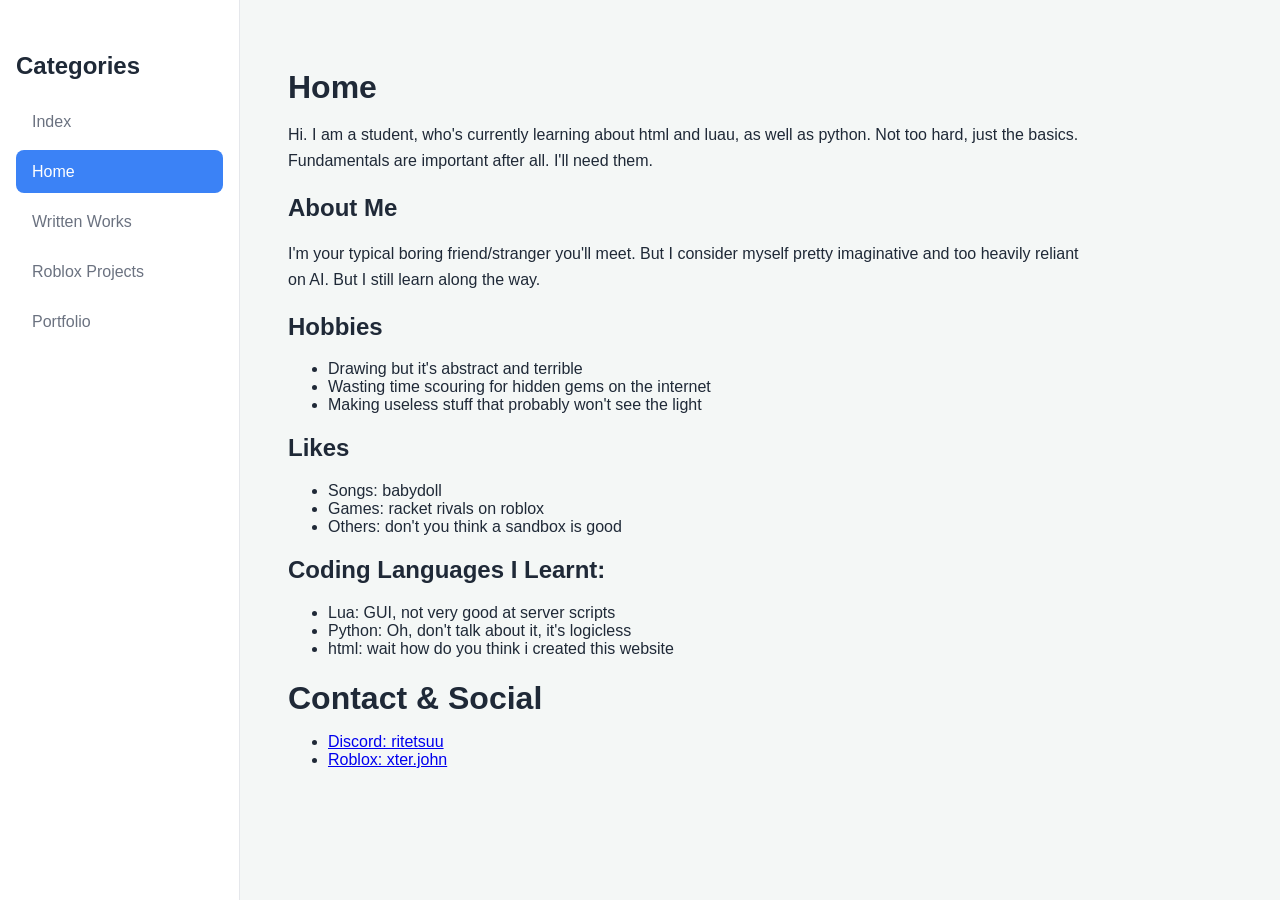
<file: home.html>
<!DOCTYPE html>
<html>
<head>
    <link rel="stylesheet" href="style.css">
      <title>Home</title>
</head>
<body>
    <nav class="sidebar">
    <h2>Categories</h2>
    <ul>
        <li><a href="index.html">Index</a></li>
        <li><a href="home.html" class="active">Home</a></li>
        <li><a href="writtenworks.html">Written Works</a></li>
        <li><a href="robloxprojects.html">Roblox Projects</a></li>
        <li><a href="portfolio.html">Portfolio</a></li> <!-- rememeber to updae through all the files omds im gonna crash out -->
    </ul>
    </nav>

    <div class="content">
        <h1>Home</h1>
        <p>Hi. I am a student, who's currently learning about html and luau, as well as python. Not too hard, just the basics. Fundamentals are important after all. I'll need them.</p>

        <h2>About Me</h2>
        <p>I'm your typical boring friend/stranger you'll meet. But I consider myself pretty imaginative and too heavily reliant on AI. But I still learn along the way.</p>
        <h2>Hobbies</h2>
        <ul>
            <li>Drawing but it's abstract and terrible</li>
            <li>Wasting time scouring for hidden gems on the internet</li>
            <li>Making useless stuff that probably won't see the light</li>
        </ul>
        <h2>Likes</h2>
        <ul>
            <li>Songs: babydoll</li>
            <li>Games: racket rivals on roblox</li>
            <li>Others: don't you think a sandbox is good</li>
        </ul>
        <h2>Coding Languages I Learnt:</h2>
        <ul>
            <li>Lua: GUI, not very good at server scripts</li>
            <li>Python: Oh, don't talk about it, it's logicless</li>
            <li>html: wait how do you think i created this website</li>
        </ul>
        <h1>Contact & Social</h1>
        <ul>
            <li><a href="https://discord.com/users/1487034606212616312">Discord: ritetsuu</a></li>
            <li><a href="https://roblox.com">Roblox: xter.john</a></li>
        </ul>
    </div>
</body>
</html>
</file>
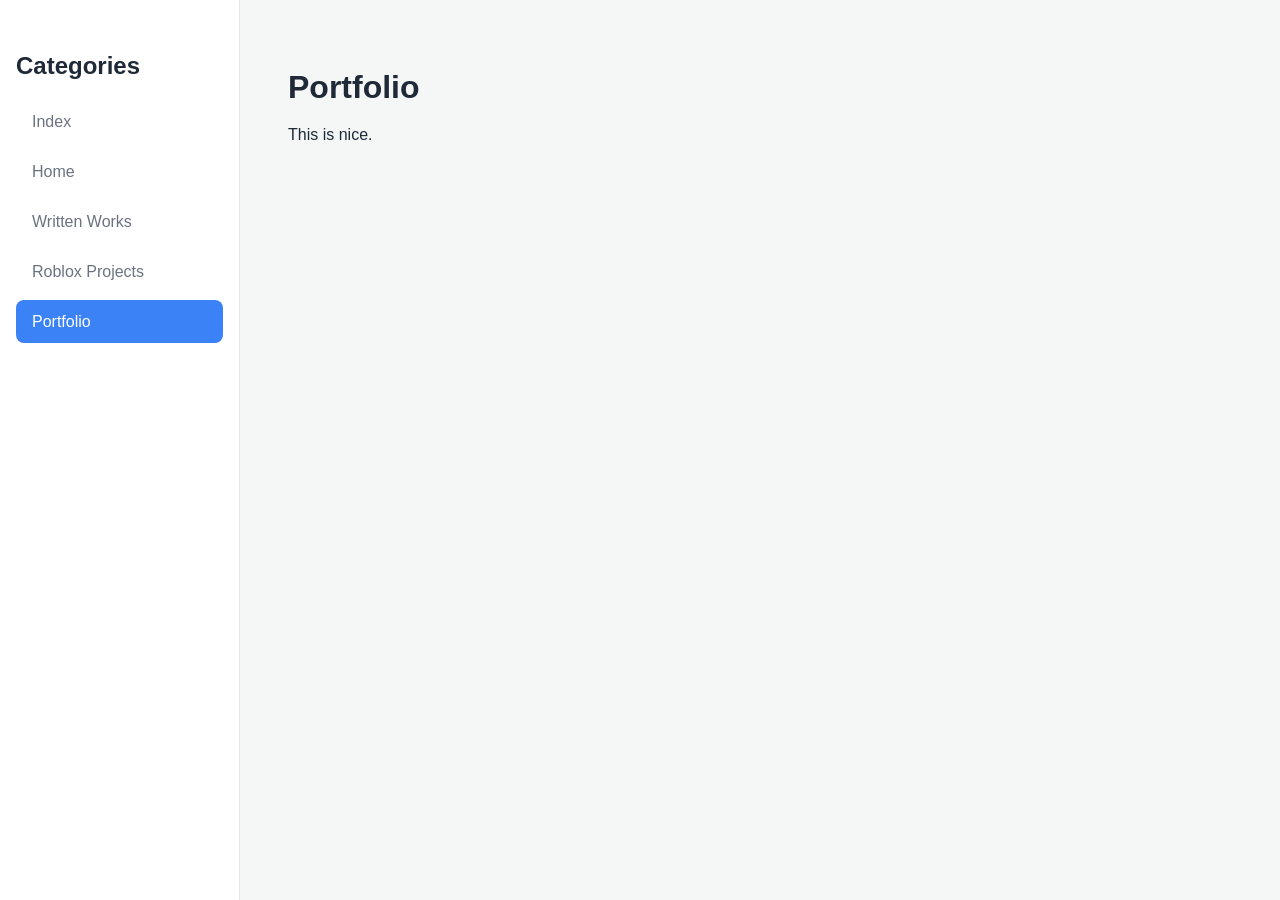
<file: portfolio.html>
<!DOCTYPE html>
<html>
<head>
    <link rel="stylesheet" href="style.css">
    <title>Portfolio</title>
</head>
<body>
    <nav class="sidebar">
    <h2>Categories</h2>
    <ul>
        <li><a href="index.html">Index</a></li>
        <li><a href="home.html">Home</a></li>
        <li><a href="writtenworks.html">Written Works</a></li>
        <li><a href="robloxprojects.html">Roblox Projects</a></li>
        <li><a href="portfolio.html" class="active">Portfolio</a></li> <!-- rememeber to updae through all the files omds im gonna crash out -->
    </ul>
    </nav>

    <div class="content">
        <h1>Portfolio</h1>
        <p>This is nice.</p>
    </div>
</body>
</html>
</file>
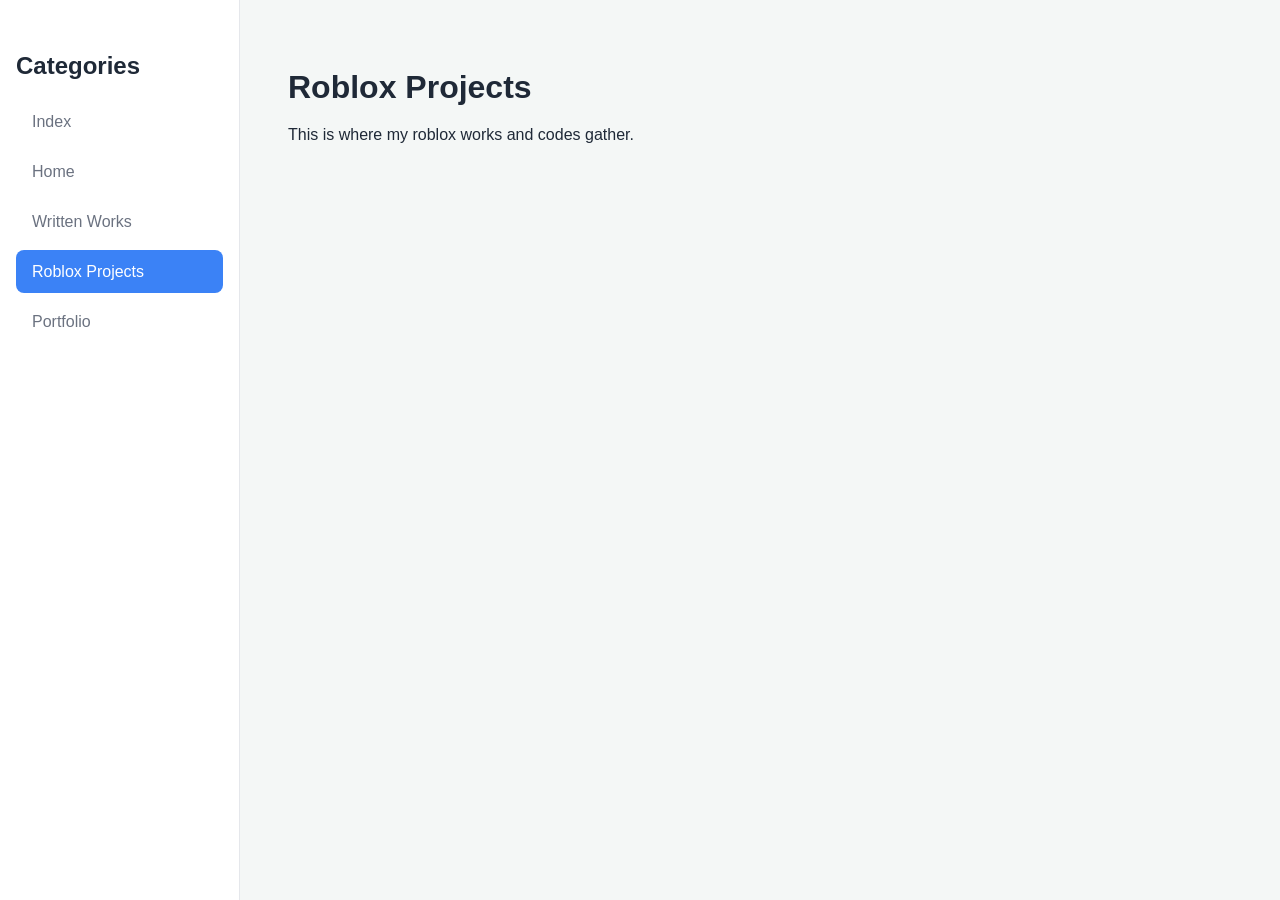
<file: robloxprojects.html>
<!DOCTYPE html>
<html>
<head>
    <link rel="stylesheet" href="style.css">
    <title>Projects</title>
</head>
<body>
    <nav class="sidebar">
    <h2>Categories</h2>
    <ul>
        <li><a href="index.html">Index</a></li>
        <li><a href="home.html">Home</a></li>
        <li><a href="writtenworks.html">Written Works</a></li>
        <li><a href="robloxprojects.html" class="active">Roblox Projects</a></li>
        <li><a href="portfolio.html">Portfolio</a></li> <!-- rememeber to updae through all the files omds im gonna crash out -->
    </ul>
    </nav>

    <div class="content">
        <h1>Roblox Projects</h1>
        <p>This is where my roblox works and codes gather.</p>
    </div>
</body>
</html>
</file>
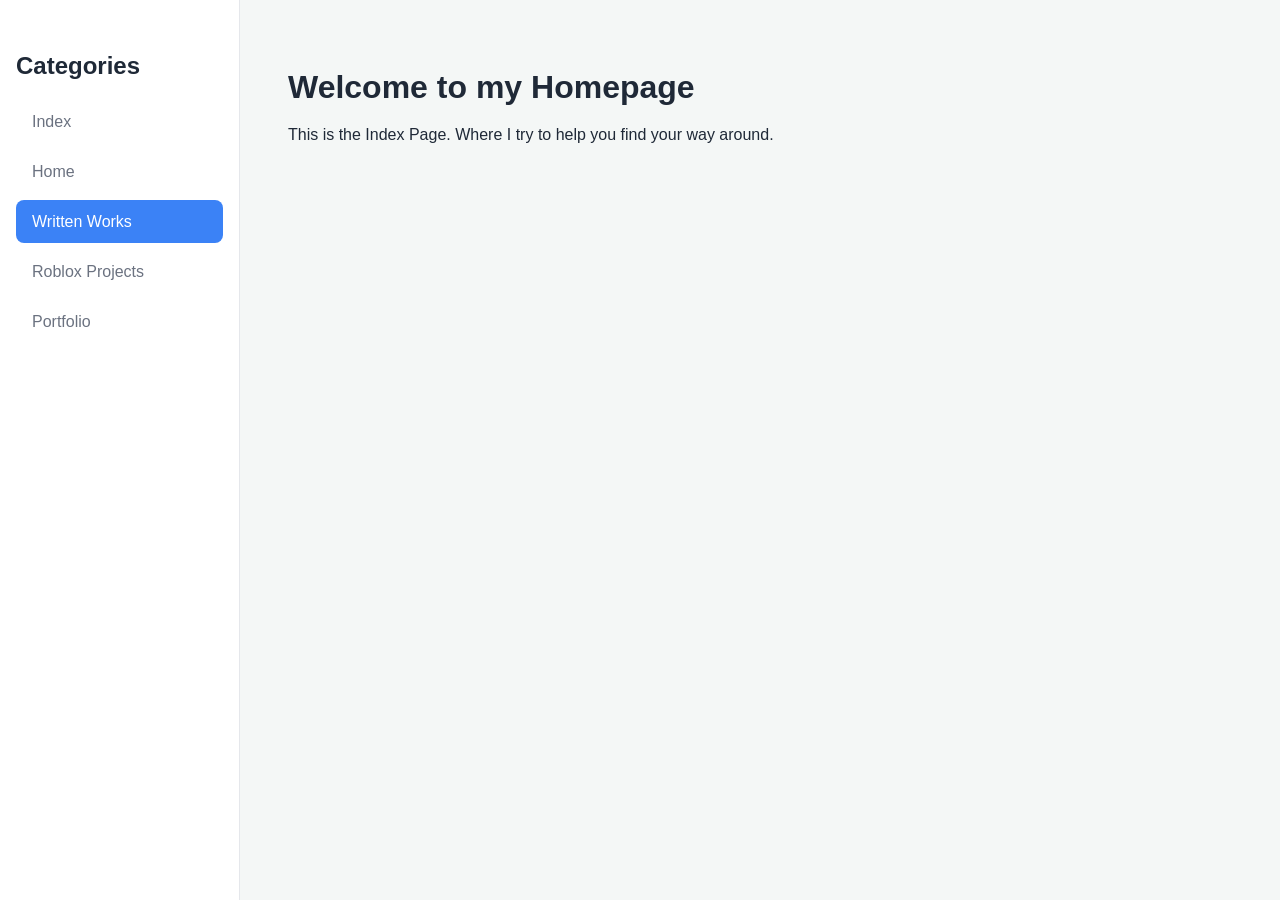
<file: writtenworks.html>
<!DOCTYPE html>
<html>
<head>
    <link rel="stylesheet" href="style.css">
    <title>Written Works</title>
</head>
<body>
    <nav class="sidebar">
    <h2>Categories</h2>
    <ul>
        <li><a href="index.html">Index</a></li>
        <li><a href="home.html">Home</a></li>
        <li><a href="writtenworks.html" class="active">Written Works</a></li>
        <li><a href="robloxprojects.html">Roblox Projects</a></li>
        <li><a href="portfolio.html">Portfolio</a></li> <!-- rememeber to updae through all the files omds im gonna crash out -->
    </ul>
    </nav>

    <div class="content">
        <h1>Welcome to my Homepage</h1>
        <p>This is the Index Page. Where I try to help you find your way around.</p>

    </div>
</body>
</html>
</file>
<file: style.css>
/* --- 1. Variables & Global Styles --- */
:root {
    --bg-color: #f4f7f6;
    --sidebar-color: #ffffff;
    --accent-color: #3b82f6;   /* The Blue color */
    --text-main: #1f2937;
    --text-muted: #6b7280;
    --border-color: #e5e7eb;
}

* {
    box-sizing: border-box;
}

body {
    margin: 0;
    font-family: 'Inter', sans-serif, system-ui;
    background-color: var(--bg-color);
    color: var(--text-main);
    display: flex; /* Keeps sidebar and content side-by-side */
}

/* --- 2. Sidebar Styling --- */
.sidebar {
    width: 240px;
    height: 100vh; /* Full screen height */
    background: var(--sidebar-color);
    border-right: 1px solid var(--border-color);
    position: fixed; /* Stays in place when you scroll content */
    padding: 2rem 1rem;
    
    /* Makes only the sidebar scrollable if you have many links */
    overflow-y: auto;
    overflow-x: hidden;
}

.logo {
    font-size: 1.25rem;
    font-weight: 700;
    color: var(--accent-color);
    margin-bottom: 2rem;
    padding-left: 0.8rem;
}

.sidebar ul {
    list-style: none;
    padding: 0;
    margin: 0;
}

.sidebar li {
    margin-bottom: 0.4rem;
}

.sidebar a {
    text-decoration: none;
    color: var(--text-muted);
    padding: 0.8rem 1rem;
    display: block;
    border-radius: 8px;
    transition: all 0.2s ease;
    font-weight: 500;
}

/* Hover effect for all links */
.sidebar a:hover {
    background: #f3f4f6;
    color: var(--text-main);
}

/* --- 3. The "Active Page" Highlight --- */
/* Add class="active" to the link in your HTML to turn it blue */
.sidebar a.active {
    background: var(--accent-color);
    color: white;
}

.sidebar a.active:hover {
    background: #2563eb; /* Slightly darker blue on hover */
}

/* --- 4. Main Content Area --- */
.content {
    margin-left: 240px; /* Must match the width of the sidebar */
    padding: 3rem;
    width: 100%;
    max-width: 900px;
}

h1 {
    font-size: 2rem;
    margin-bottom: 1rem;
}

p {
    line-height: 1.6;
    color: var(--text-main);
}

/* --- 5. Clean Scrollbar for Sidebar --- */
.sidebar::-webkit-scrollbar {
    width: 5px;
}

.sidebar::-webkit-scrollbar-thumb {
    background: #e5e7eb;
    border-radius: 10px;
}

/* --- 6. Basic Mobile Fix --- */
@media (max-width: 768px) {
    body {
        flex-direction: column;
    }
    .sidebar {
        width: 100%;
        height: auto;
        position: relative;
        border-right: none;
        border-bottom: 1px solid var(--border-color);
    }
    .content {
        margin-left: 0;
        padding: 1.5rem;
    }
}
</file>
